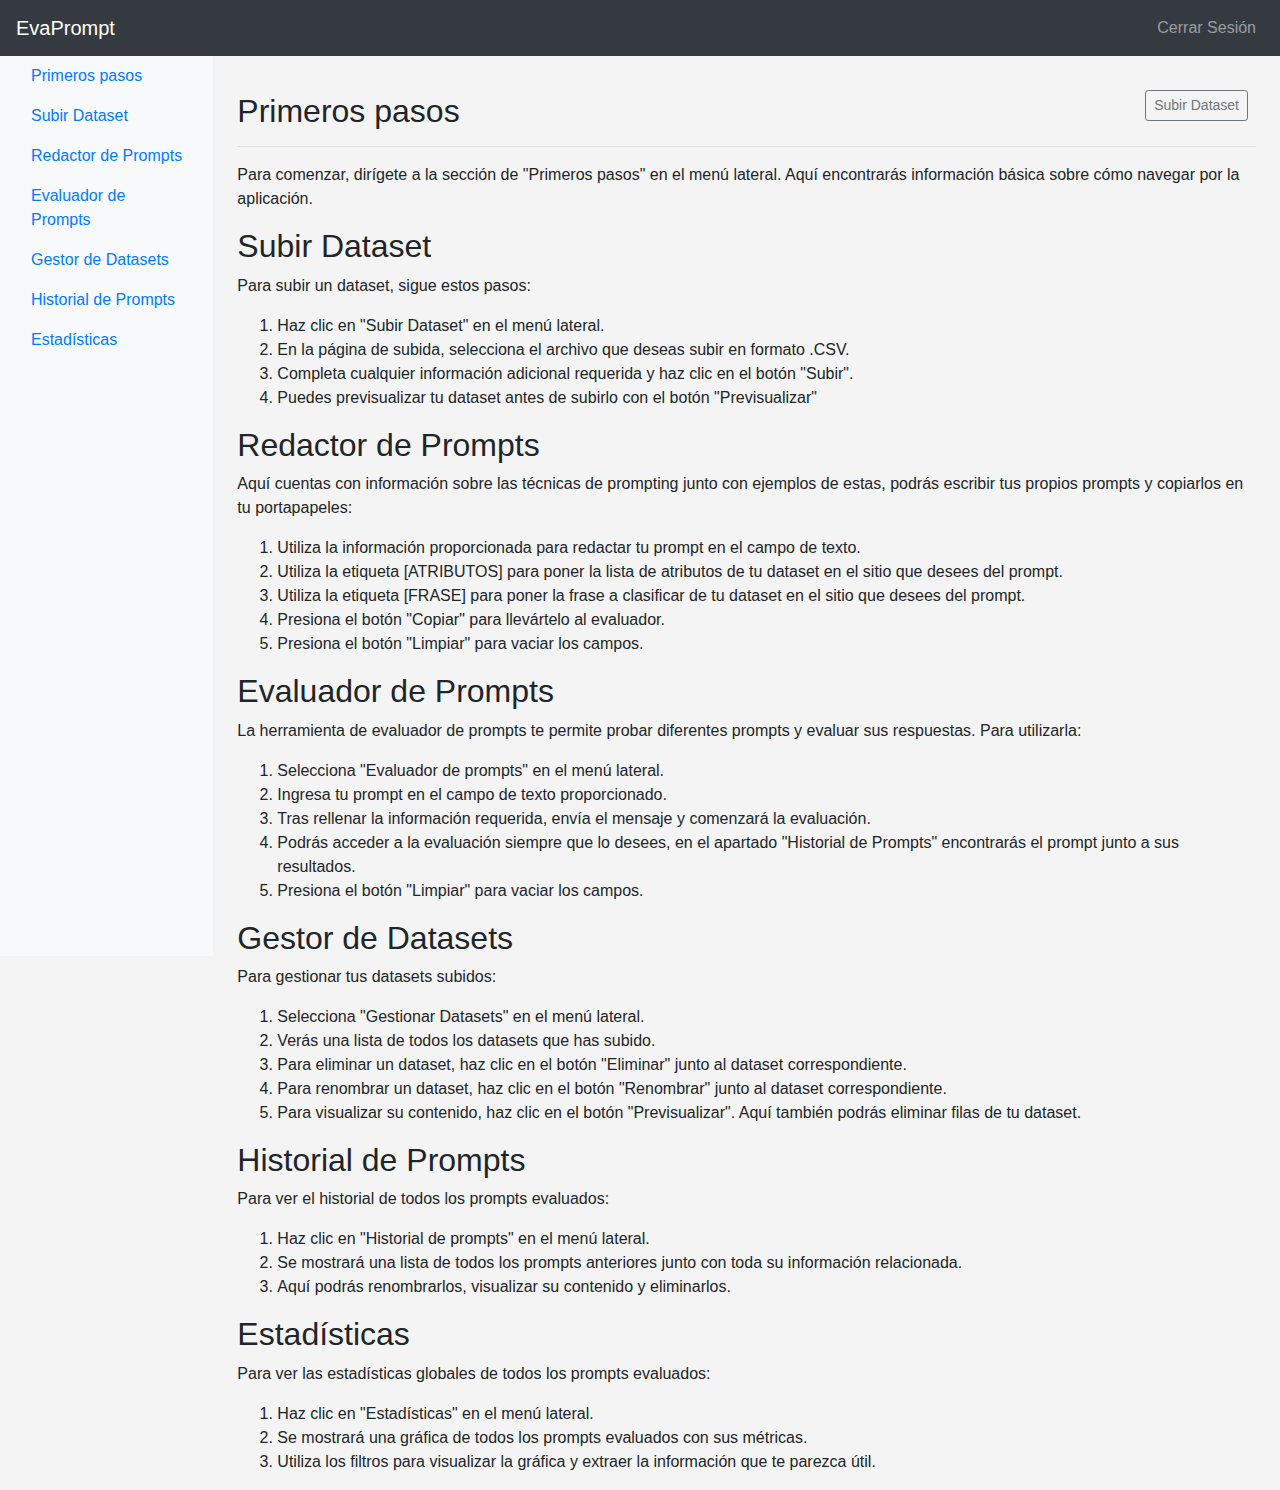
<file: templates/dashboard.html>
<!DOCTYPE html>
<html lang="es">
<head>
    <meta charset="UTF-8">
    <meta name="viewport" content="width=device-width, initial-scale=1.0">
    <title>Página Principal - Manual de Usuario</title>
    <link rel="stylesheet" href="https://stackpath.bootstrapcdn.com/bootstrap/4.5.2/css/bootstrap.min.css">
    <link rel="stylesheet" href="../static/css/media_query.css">
    <link rel="stylesheet" href="../static/css/style.css">
</head>
<body>
    <nav class="navbar navbar-expand-lg navbar-dark bg-dark">
        <a class="navbar-brand" href="/dashboard">EvaPrompt</a>
        <button class="navbar-toggler" type="button" data-toggle="collapse" data-target="#navbarNav" aria-controls="navbarNav" aria-expanded="false" aria-label="Toggle navigation">
            <span class="navbar-toggler-icon"></span>
        </button>
        <div class="collapse navbar-collapse" id="navbarNav">
            <ul class="navbar-nav ml-auto">
                <li class="nav-item">
                    <a class="nav-link" href="/logout">Cerrar Sesión</a>
                </li>
            </ul>
        </div>
    </nav>

    <div class="container-fluid">
        <div class="row">
            <!-- Barra lateral -->
            <nav class="col-md-2 d-md-block bg-light sidebar vh-100">
                <div class="sidebar-sticky">
                    <ul class="nav flex-column">
                        <li class="nav-item">
                            <a class="nav-link" href="/dashboard">
                                Primeros pasos
                            </a>
                        </li>
                        <li class="nav-item">
                            <a class="nav-link" href="/upload_dataset">
                               Subir Dataset
                            </a>
                        </li>
                        <li class="nav-item">
                            <a class="nav-link active" href="/redactor_prompts">
                               Redactor de Prompts
                            </a>
                        </li>
                        <li class="nav-item">
                            <a class="nav-link active" href="/v1/chat">
                               Evaluador de Prompts
                            </a>
                        </li>
                        <li class="nav-item">
                            <a class="nav-link" href="/manage_datasets">Gestor de Datasets</a>
                        </li>
                        <li class="nav-item">
                            <a class="nav-link" href="/manage_prompts">Historial de Prompts</a>
                        </li>
                        <li class="nav-item">
                            <a class="nav-link" href="/estadisticas">
                               Estadísticas
                            </a>
                        </li>
                    </ul>
                </div>
            </nav>

            <!-- Contenido principal -->
            <main role="main" class="col-md-10 ml-sm-auto col-lg-10 px-4">
                <div class="d-flex justify-content-between flex-wrap flex-md-nowrap align-items-center pt-3 pb-2 mb-3 border-bottom">
                    <h1 class="h2 ">Primeros pasos</h1>
                    <div class="btn-toolbar mb-2 mb-md-0">
                        <div class="btn-group mr-2">
                            <button class="btn btn-sm btn-outline-secondary" onclick="window.location.href='/upload_dataset'">Subir Dataset</button>
                        </div>
                    </div>
                </div>

                <div class="table-responsive">
                    <section>
                        <p>Para comenzar, dirígete a la sección de "Primeros pasos" en el menú lateral. Aquí encontrarás información básica sobre cómo navegar por la aplicación.</p>
                    </section>
                    
                    <!-- Subir Dataset -->
                    <section>
                        <h2>Subir Dataset</h2>
                        <p>Para subir un dataset, sigue estos pasos:</p>
                        <ol>
                            <li>Haz clic en "Subir Dataset" en el menú lateral.</li>
                            <li>En la página de subida, selecciona el archivo que deseas subir en formato .CSV.</li>
                            <li>Completa cualquier información adicional requerida y haz clic en el botón "Subir".</li>
                            <li>Puedes previsualizar tu dataset antes de subirlo con el botón "Previsualizar"</li>
                    </section>
                    
                    <!-- Evaluador de Prompts -->
                    <section>
                        <h2>Redactor de Prompts</h2>
                        <p>Aquí cuentas con información sobre las técnicas de prompting junto con ejemplos de estas, podrás escribir tus propios prompts y copiarlos en tu portapapeles:</p>
                        <ol>
                            <li>Utiliza la información proporcionada para redactar tu prompt en el campo de texto.</li>
                            <li>Utiliza la etiqueta [ATRIBUTOS] para poner la lista de atributos de tu dataset en el sitio que desees del prompt.</li>
                            <li>Utiliza la etiqueta [FRASE] para poner la frase a clasificar de tu dataset en el sitio que desees del prompt.</li>
                            <li>Presiona el botón "Copiar" para llevártelo al evaluador.</li>
                            <li>Presiona el botón "Limpiar" para vaciar los campos.</li>
                        </ol>
                    </section>

                    <!-- Evaluador de Prompts -->
                    <section>
                        <h2>Evaluador de Prompts</h2>
                        <p>La herramienta de evaluador de prompts te permite probar diferentes prompts y evaluar sus respuestas. Para utilizarla:</p>
                        <ol>
                            <li>Selecciona "Evaluador de prompts" en el menú lateral.</li>
                            <li>Ingresa tu prompt en el campo de texto proporcionado.</li>
                            <li>Tras rellenar la información requerida, envía el mensaje y comenzará la evaluación.</li>
                            <li>Podrás acceder a la evaluación siempre que lo desees, en el apartado "Historial de Prompts" encontrarás el prompt junto a sus resultados.</li>
                            <li>Presiona el botón "Limpiar" para vaciar los campos.</li>
                        </ol>
                    </section>

                    <!-- Gestionar Datasets -->
                    <section>
                        <h2>Gestor de Datasets</h2>
                        <p>Para gestionar tus datasets subidos:</p>
                        <ol>
                            <li>Selecciona "Gestionar Datasets" en el menú lateral.</li>
                            <li>Verás una lista de todos los datasets que has subido.</li>
                            <li>Para eliminar un dataset, haz clic en el botón "Eliminar" junto al dataset correspondiente.</li>
                            <li>Para renombrar un dataset, haz clic en el botón "Renombrar" junto al dataset correspondiente.</li>
                            <li>Para visualizar su contenido, haz clic en el botón "Previsualizar". Aquí también podrás eliminar filas de tu dataset.</li>
                        </ol>
                    </section>

                    <!-- Historial de Prompts -->
                    <section>
                        <h2>Historial de Prompts</h2>
                        <p>Para ver el historial de todos los prompts evaluados:</p>
                        <ol>
                            <li>Haz clic en "Historial de prompts" en el menú lateral.</li>
                            <li>Se mostrará una lista de todos los prompts anteriores junto con toda su información relacionada.</li>
                            <li>Aquí podrás renombrarlos, visualizar su contenido y eliminarlos.</li>
                        </ol>
                    </section>

                    <!-- Estadísticas -->
                    <section>
                        <h2>Estadísticas</h2>
                        <p>Para ver las estadísticas globales de todos los prompts evaluados:</p>
                        <ol>
                            <li>Haz clic en "Estadísticas" en el menú lateral.</li>
                            <li>Se mostrará una gráfica de todos los prompts evaluados con sus métricas.</li>
                            <li>Utiliza los filtros para visualizar la gráfica y extraer la información que te parezca útil.</li>
                        </ol>
                    </section>
                </div>
            </main>
        </div>
    </div>
    
    <!-- jQuery first, then Popper.js, then Bootstrap JS -->
    <script src="https://code.jquery.com/jquery-3.5.1.slim.min.js"></script>
    <script src="https://cdn.jsdelivr.net/npm/@popperjs/core@2.5.4/dist/umd/popper.min.js"></script>
    <script src="https://stackpath.bootstrapcdn.com/bootstrap/4.5.2/js/bootstrap.min.js"></script>
</body>
</html>
</file>
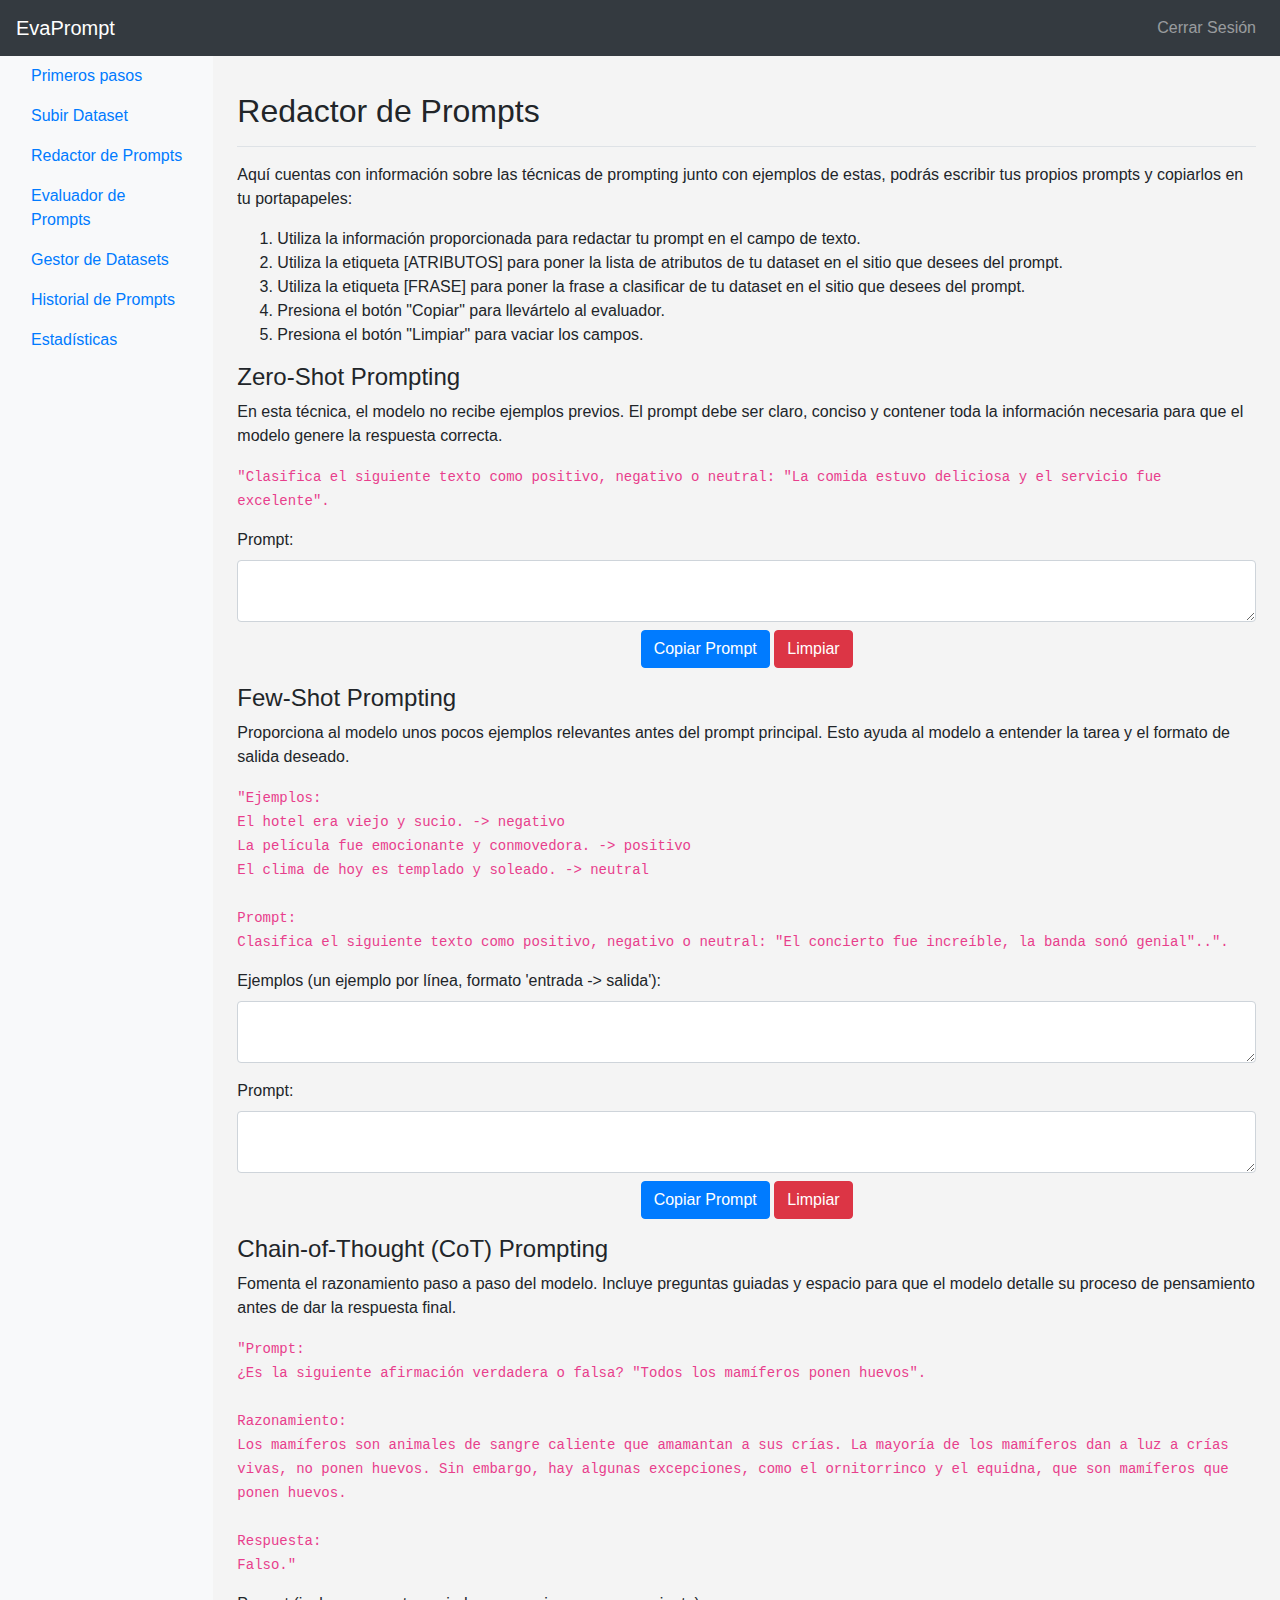
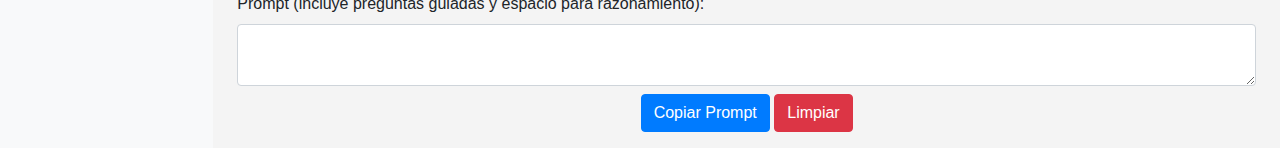
<file: templates/redactor_prompts.html>
<!DOCTYPE html>
<html lang="es">
<head>
  <meta charset="UTF-8">
  <meta name="viewport" content="width=device-width, initial-scale=1.0">
  <title>Redactor de Prompts</title>
  <link rel="stylesheet" href="https://stackpath.bootstrapcdn.com/bootstrap/4.5.2/css/bootstrap.min.css">
  <link rel="stylesheet" href="../static/css/media_query.css">
  <link rel="stylesheet" href="../static/css/style.css">
  <style>
    .mt-2 {
      margin-top: 20px;
    }
  </style>
</head>
<body>
  <nav class="navbar navbar-expand-lg navbar-dark bg-dark">
    <a class="navbar-brand" href="/dashboard">EvaPrompt</a>
    <button class="navbar-toggler" type="button" data-toggle="collapse" data-target="#navbarNav" aria-controls="navbarNav" aria-expanded="false" aria-label="Toggle navigation">
      <span class="navbar-toggler-icon"></span>
    </button>
    <div class="collapse navbar-collapse" id="navbarNav">
      <ul class="navbar-nav ml-auto">
        <li class="nav-item">
          <a class="nav-link" href="/logout">Cerrar Sesión</a>
        </li>
      </ul>
    </div>
  </nav>
  <div class="container-fluid">
    <div class="row">
      <!-- Barra lateral -->
      <nav class="col-md-2 d-md-block bg-light sidebar">
        <div class="sidebar-sticky">
            <ul class="nav flex-column">
                <li class="nav-item">
                    <a class="nav-link" href="/dashboard">
                        Primeros pasos
                    </a>
                </li>
                <li class="nav-item">
                    <a class="nav-link" href="/upload_dataset">
                       Subir Dataset
                    </a>
                </li>
                <li class="nav-item">
                    <a class="nav-link active" href="/redactor_prompts">
                       Redactor de Prompts
                    </a>
                </li>
                <li class="nav-item">
                    <a class="nav-link active" href="/v1/chat">
                       Evaluador de Prompts
                    </a>
                </li>
                <li class="nav-item">
                    <a class="nav-link" href="/manage_datasets">Gestor de Datasets</a>
                </li>
                <li class="nav-item">
                    <a class="nav-link" href="/manage_prompts">Historial de Prompts</a>
                </li>
                <li class="nav-item">
                    <a class="nav-link" href="/estadisticas">
                       Estadísticas
                    </a>
                </li>
            </ul>
        </div>
      </nav>
      <!-- Contenido principal -->
      <main role="main" class="col-md-10 ml-sm-auto col-lg-10 px-4">
        <div class="d-flex justify-content-between flex-wrap flex-md-nowrap align-items-center pt-3 pb-2 mb-3 border-bottom">
            <h1 class="h2">Redactor de Prompts</h1>
        </div>
        <div class="table-responsive">
              <p>Aquí cuentas con información sobre las técnicas de prompting junto con ejemplos de estas, podrás escribir tus propios prompts y copiarlos en tu portapapeles:</p>
              <ol>
                  <li>Utiliza la información proporcionada para redactar tu prompt en el campo de texto.</li>
                  <li>Utiliza la etiqueta [ATRIBUTOS] para poner la lista de atributos de tu dataset en el sitio que desees del prompt.</li>
                  <li>Utiliza la etiqueta [FRASE] para poner la frase a clasificar de tu dataset en el sitio que desees del prompt.</li>
                  <li>Presiona el botón "Copiar" para llevártelo al evaluador.</li>
                  <li>Presiona el botón "Limpiar" para vaciar los campos.</li>
              </ol>
                <h4>Zero-Shot Prompting</h4>
                <p>En esta técnica, el modelo no recibe ejemplos previos. El prompt debe ser claro, conciso y contener toda la información necesaria para que el modelo genere la respuesta correcta.</p>
                <code>"Clasifica el siguiente texto como positivo, negativo o neutral: "La comida estuvo deliciosa y el servicio fue excelente". </code>
                <p></p>
                <div class="form-group">
                    <label for="zeroShotPrompt">Prompt:</label>
                    <textarea class="form-control prompt-area" id="zeroShotPrompt"></textarea>
                    <div class="text-center">
                        <button class="btn btn-primary mt-2" onclick="copyPrompt('zeroShotPrompt')">Copiar Prompt</button>
                        <button class="btn btn-danger mt-2" onclick="copyPrompt('zeroShotPrompt')">Limpiar</button>
                    </div>
                </div>
            </section>
            <section>
                <h4>Few-Shot Prompting</h4>
                <p>Proporciona al modelo unos pocos ejemplos relevantes antes del prompt principal. Esto ayuda al modelo a entender la tarea y el formato de salida deseado.</p>
                <code>"Ejemplos:<br>
                    El hotel era viejo y sucio. -> negativo <br>
                    La película fue emocionante y conmovedora. -> positivo <br>
                    El clima de hoy es templado y soleado. -> neutral <br>
                    <br>
                    Prompt: <br>
                    Clasifica el siguiente texto como positivo, negativo o neutral: "El concierto fue increíble, la banda sonó genial"..". </code>
                <p></p>
                <div class="form-group">
                    <label for="fewShotExamples">Ejemplos (un ejemplo por línea, formato 'entrada -> salida'):</label>
                    <textarea class="form-control prompt-area" id="fewShotExamples"></textarea>
                </div>
                <div class="form-group">
                    <label for="fewShotPrompt">Prompt:</label>
                    <textarea class="form-control prompt-area" id="fewShotPrompt"></textarea>
                    <div class="text-center">
                        <button class="btn btn-primary mt-2" onclick="copyFewShotPrompt()">Copiar Prompt</button>
                        <button class="btn btn-danger mt-2" onclick="copyFewShotPrompt()">Limpiar</button>

                    </div>
                </div>
            </section>
            <section>
                <h4>Chain-of-Thought (CoT) Prompting</h4>
                <p>Fomenta el razonamiento paso a paso del modelo. Incluye preguntas guiadas y espacio para que el modelo detalle su proceso de pensamiento antes de dar la respuesta final.</p>
                <code>"Prompt:<br>
                    ¿Es la siguiente afirmación verdadera o falsa? "Todos los mamíferos ponen huevos".<br>
                    <br>
                    Razonamiento:<br>
                    Los mamíferos son animales de sangre caliente que amamantan a sus crías. La mayoría de los mamíferos dan a luz a crías vivas, no ponen huevos. Sin embargo, hay algunas excepciones, como el ornitorrinco y el equidna, que son mamíferos que ponen huevos.
                    <br><br>
                    Respuesta: <br>
                    Falso."</code>
                <p></p>
                <div class="form-group">
                    <label for="cotPrompt">Prompt (incluye preguntas guiadas y espacio para razonamiento):</label>
                    <textarea class="form-control prompt-area" id="cotPrompt"></textarea>
                    <div class="text-center">
                        <button class="btn btn-primary mt-2" onclick="copyPrompt('cotPrompt')">Copiar Prompt</button>
                        <button class="btn btn-danger mt-2" onclick="copyPrompt('cotPrompt')">Limpiar</button>
                    </div>
                </div>
            </section>
        </div>
      </main>
    </div>
  </div>

  
  <script src="https://code.jquery.com/jquery-3.5.1.slim.min.js"></script>
  <script src="https://cdn.jsdelivr.net/npm/@popperjs/core@2.5.4/dist/umd/popper.min.js"></script>
  <script src="https://stackpath.bootstrapcdn.com/bootstrap/4.5.2/js/bootstrap.min.js"></script>


  <script>
    function copyFewShotPrompt() {
      var examples = document.getElementById('fewShotExamples').value;
      var prompt = document.getElementById('fewShotPrompt').value;
      var fullPrompt = examples + "\n\nPrompt:\n" + prompt;
      navigator.clipboard.writeText(fullPrompt).then(function() {
        alert("¡Prompt copiado al portapapeles!");
      }, function(err) {
        console.error('Error al copiar el prompt: ', err);
      });
    }

    function copyPrompt(promptId) {
      var promptText = document.getElementById(promptId).value;
      navigator.clipboard.writeText(promptText).then(function() {
        alert("¡Prompt copiado al portapapeles!");
      }, function(err) {
        console.error('Error al copiar el prompt: ', err);
      });
    }
  </script>
</body>
</html>
</file>
<file: static/css/media_query.css>
@media (max-width: 768px) {
    .vh-100 {
      height: auto !important; /* Cambia la altura a auto cuando la pantalla es más pequeña que 768px */
    }
  }
</file>
<file: static/css/style.css>
.chat-container {
    border: 1px solid #ccc;
    padding: 10px;
    border-radius: 5px;
    height: 500px; /* Ajusta el tamaño vertical del contenedor del chat según sea necesario */
    overflow-y: auto; /* Permite el desplazamiento vertical para ver los mensajes anteriores */
  }

.input-container {
    margin-top: 10px;
}

.message {
    background-color: #f2f2f2;
    padding: 10px;
    border-radius: 5px;
    margin-bottom: 5px;
}

.user-message {
    background-color: #f2f2f2;
    padding: 10px;
    border-radius: 5px;
    margin-bottom: 5px;
    color: #666666; /* Color gris para los mensajes de "Tú" */
}

.sistem-message {
    background-color: #62946a;
    padding: 10px;
    border-radius: 5px;
    text-align: center;
    margin-bottom: 5px;
    color: #ffffff; 
}

.eva-message {
    padding: 10px;
    border-radius: 5px;
    margin-bottom: 5px;
}

.accuracy-container {
    background-color: #f2f2f2; /* Fondo gris claro */
    padding: 10px;
    border-radius: 5px;
    margin-top: 10px;
    font-weight: bold;
    text-align: center; 
    color: #666666; /* Color de texto gris */
}

.typing-dots {
    animation: typing 1s infinite; /* Define la animación para los puntos suspensivos */
}

body {
    font-family: Arial, sans-serif;
    background-color: #f4f4f4;
    margin: 0;
    padding: 0;
}

.container {
    width: 80%;
    margin: auto;
    overflow: hidden;
}

h1 {
    text-align: center;
    margin-top: 20px;
}

.stats-container {
    display: flex;
    flex-wrap: wrap;
    justify-content: center;
    margin-top: 20px;
}

.stat-box {
    background-color: #ffffff;
    border: 1px solid #dddddd;
    border-radius: 5px;
    box-shadow: 0 0 10px rgba(0, 0, 0, 0.1);
    margin: 10px;
    padding: 20px;
    text-align: center;
    width: 200px;
}

.stat-box h2 {
    margin-top: 0;
}

#response-container {
    margin-top: 30px;
}

#error-message {
    border: 1px solid red;
    background-color: #ffe6e6;
    padding: 10px;
    margin-bottom: 10px;
    display: none; /* Oculto por defecto */
}

@keyframes typing {
    0% {
    content: ".";
    }
    33% {
    content: "..";
    }
    66% {
    content: "...";
    }
}
</file>
